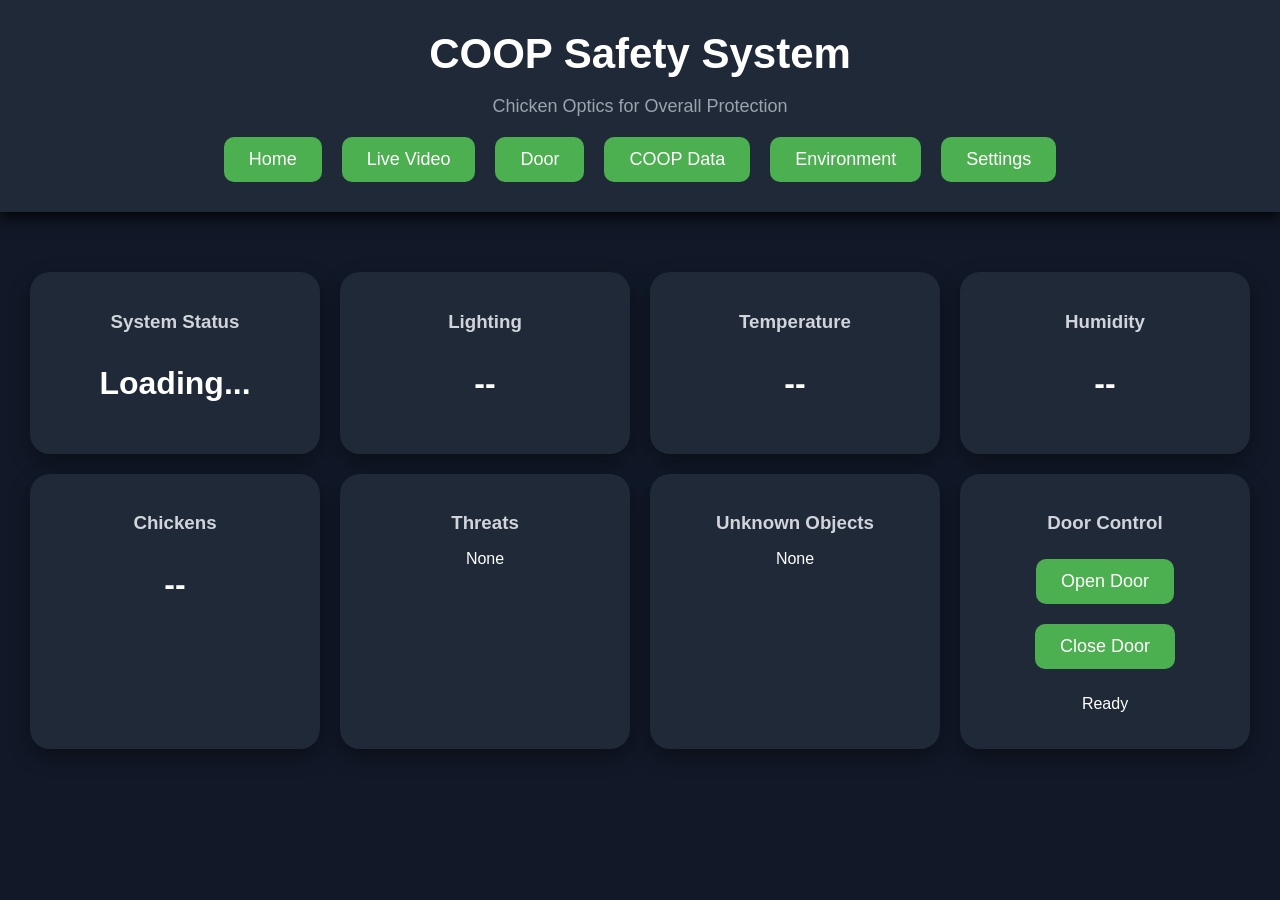
<file: website/index.html>
<!DOCTYPE html>
<html>

<head>

<meta charset="UTF-8">

<title>
COOP Safety Dashboard
</title>

<link rel="stylesheet" href="css/style.css">

</head>


<body>


<header>

<h1>
COOP Safety System
</h1>

<p>
Chicken Optics for Overall Protection
</p>


<nav class="navbar">

<a href="index.html">
Home
</a>

<a href="video.html">
Live Video
</a>

<a href="door.html">
Door
</a>

<a href="data.html">
COOP Data
</a>

<a href="environment.html?v=2">
Environment
</a>

<a href="settings.html">
Settings
</a>

</nav>


</header>




<div class="dashboard">


<div class="card status-card">

<h3>
System Status
</h3>

<p id="status" class="value">
Loading...
</p>

</div>




<div class="card">

<h3>
Lighting
</h3>

<p id="light" class="value">
--
</p>

</div>




<div class="card">

<h3>
Temperature
</h3>

<p id="temperature" class="value">
--
</p>

</div>




<div class="card">

<h3>
Humidity
</h3>

<p id="humidity" class="value">
--
</p>

</div>




<div class="card">

<h3>
Chickens
</h3>

<p id="chickens" class="value">
--
</p>

</div>




<div class="card">

<h3>
Threats
</h3>

<p id="threats">
None
</p>

</div>




<div class="card">

<h3>
Unknown Objects
</h3>

<p id="unknowns">
None
</p>

</div>




<!-- DOOR CONTROL -->

<div class="card">

<h3>
Door Control
</h3>


<button onclick="openDoor()">
Open Door
</button>


<button onclick="closeDoor()">
Close Door
</button>


<p id="doorStatus">
Ready
</p>


</div>



</div>



<script src="js/dashboard.js"></script>


<script>

function openDoor(){

    document.getElementById("doorStatus").innerHTML =
    "Opening door...";


    fetch(
        "http://192.168.50.2:5000/door/open",
        {
            method: "POST"
        }
    )

    .then(response => response.json())

    .then(data => {

        document.getElementById("doorStatus").innerHTML =
        data.message;

    });

}



function closeDoor(){

    document.getElementById("doorStatus").innerHTML =
    "Closing door...";


    fetch(
        "http://192.168.50.2:5000/door/close",
        {
            method: "POST"
        }
    )

    .then(response => response.json())

    .then(data => {

        document.getElementById("doorStatus").innerHTML =
        data.message;

    });

}


</script>


</body>

</html>
</file>
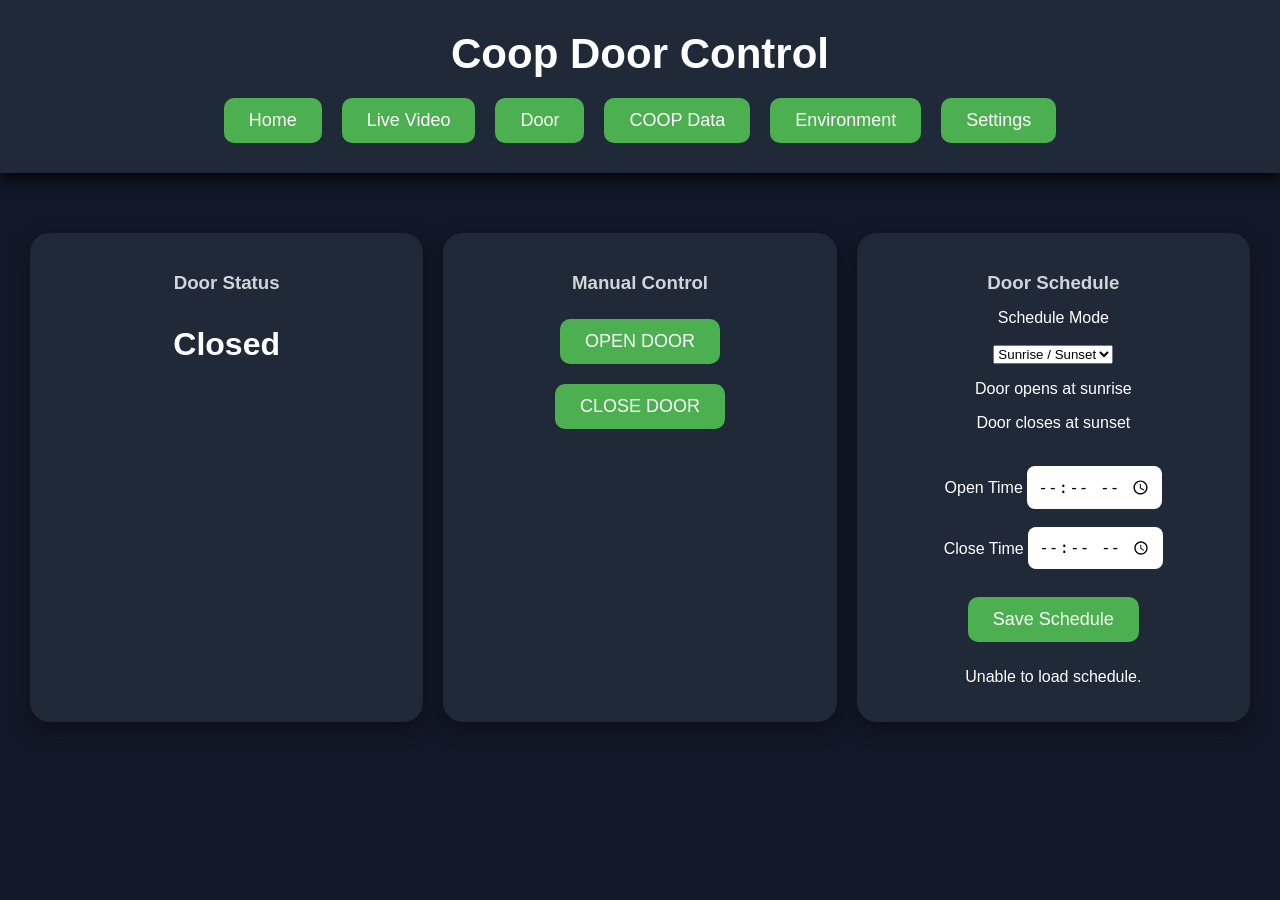
<file: website/door.html>
<!DOCTYPE html>

<html>

<head>

<meta charset="UTF-8">

<title>
Door Control
</title>

<link rel="stylesheet" href="css/style.css">

</head>


<body>


<header>

<h1>
Coop Door Control
</h1>


<nav class="navbar">

<a href="index.html">
Home
</a>

<a href="video.html">
Live Video
</a>

<a href="door.html">
Door
</a>

<a href="data.html">
COOP Data
</a>

<a href="environment.html?v=2">
Environment
</a>

<a href="settings.html">
Settings
</a>

</nav>


</header>



<div class="dashboard">


<div class="card">

<h3>
Door Status
</h3>

<p id="doorStatus" class="value">
Closed
</p>

</div>



<div class="card">

<h3>
Manual Control
</h3>

<button onclick="openDoor()">
OPEN DOOR
</button>

<button onclick="closeDoor()">
CLOSE DOOR
</button>

</div>



<div class="card">

<h3>
Door Schedule
</h3>


<label for="scheduleMode">
Schedule Mode
</label>

<br><br>


<select
id="scheduleMode"
onchange="updateScheduleDisplay()">

<option value="sunrise_sunset">
Sunrise / Sunset
</option>

<option value="manual">
Manual Times
</option>

</select>



<div id="sunSchedule">

<p>
Door opens at sunrise
</p>

<p>
Door closes at sunset
</p>

</div>



<div id="manualSchedule">

<br>

<label for="openTime">
Open Time
</label>

<input
type="time"
id="openTime">

<br><br>


<label for="closeTime">
Close Time
</label>

<input
type="time"
id="closeTime">

</div>


<br>


<button onclick="saveSchedule()">
Save Schedule
</button>


<p id="scheduleStatus">
Loading schedule...
</p>

</div>


</div>


<script src="js/door.js?v=3"></script>


</body>

</html>
</file>
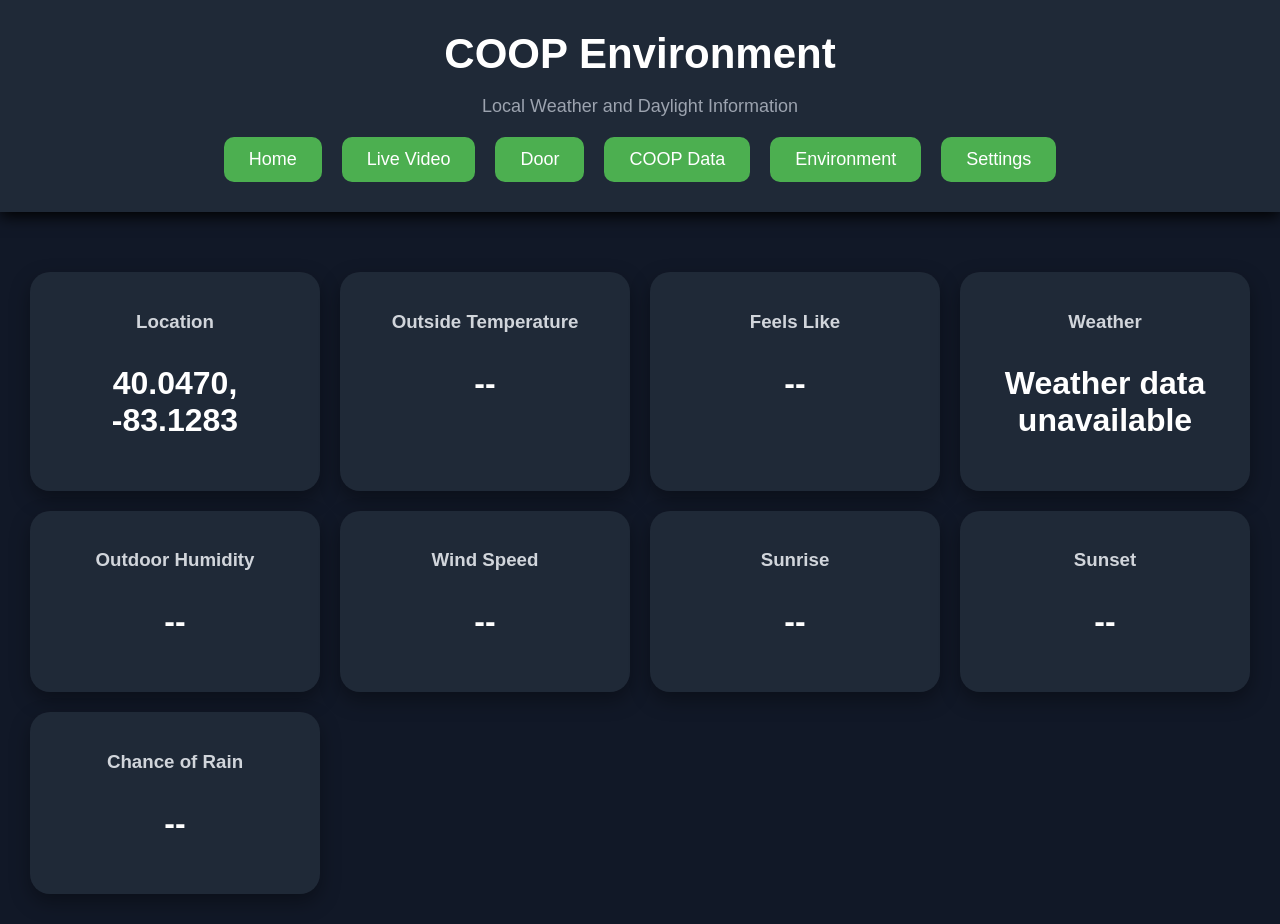
<file: website/environment.html>
<!DOCTYPE html>

<html>

<head>

<meta charset="UTF-8">

<title>
COOP Environment
</title>

<link rel="stylesheet" href="css/style.css">

</head>


<body>


<header>

<h1>
COOP Environment
</h1>

<p>
Local Weather and Daylight Information
</p>


<nav class="navbar">

<a href="index.html">Home
</a>

<a href="video.html">
Live Video
</a>

<a href="door.html">
Door
</a>

<a href="data.html">
COOP Data
</a>

<a href="environment.html?v=2">
Environment
</a>

<a href="settings.html">
Settings
</a>

</nav>


</header>


<div class="dashboard">


<div class="card">

<h3>
Location
</h3>

<p id="location" class="value">
Waiting for permission...
</p>

</div>


<div class="card">

<h3>
Outside Temperature
</h3>

<p id="outsideTemperature" class="value">
--
</p>

</div>


<div class="card">

<h3>
Feels Like
</h3>

<p id="feelsLike" class="value">
--
</p>

</div>


<div class="card">

<h3>
Weather
</h3>

<p id="weatherCondition" class="value">
--
</p>

</div>


<div class="card">

<h3>
Outdoor Humidity
</h3>

<p id="outsideHumidity" class="value">
--
</p>

</div>


<div class="card">

<h3>
Wind Speed
</h3>

<p id="windSpeed" class="value">
--
</p>

</div>


<div class="card">

<h3>
Sunrise
</h3>

<p id="sunrise" class="value">
--
</p>

</div>


<div class="card">

<h3>
Sunset
</h3>

<p id="sunset" class="value">
--
</p>

</div>


<div class="card">

<h3>
Chance of Rain
</h3>

<p id="rainChance" class="value">
--
</p>

</div>


</div>


<script src="js/environmentfixed.js"></script>


</body>

</html>
</file>
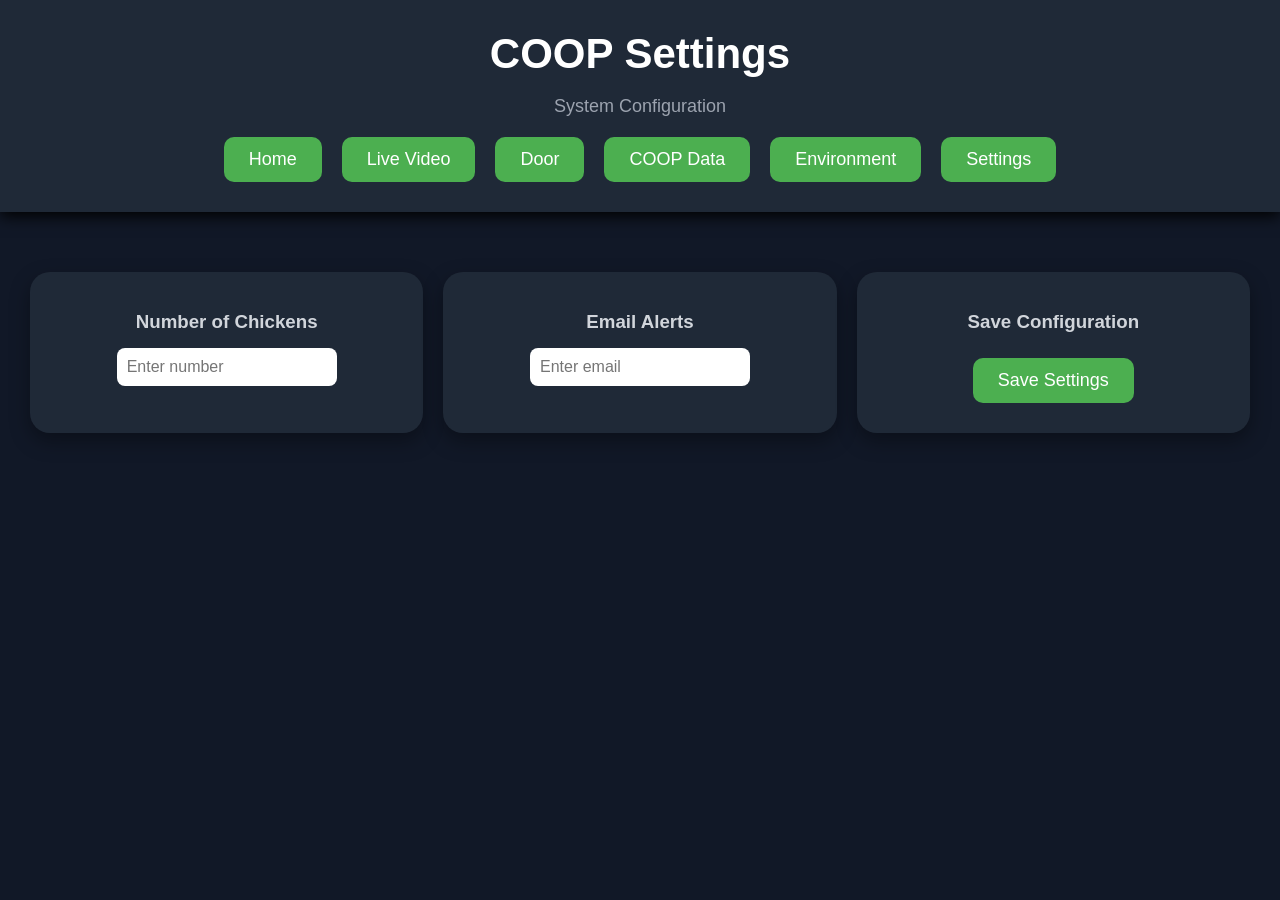
<file: website/settings.html>
<!DOCTYPE html>
<html>

<head>

    <meta charset="UTF-8">

    <title>
        COOP Settings
    </title>

    <link rel="stylesheet" href="css/style.css">

</head>



<body>



<header>

    <h1>
        COOP Settings
    </h1>

    <p>
        System Configuration
    </p>


    <nav class="navbar">

        <a href="index.html">
            Home
        </a>


        <a href="video.html">
            Live Video
        </a>


        <a href="door.html">
            Door
        </a>

        <a href="data.html">
            COOP Data
        </a>

        <a href="environment.html?v=2">
            Environment
        </a>

        <a href="settings.html">
            Settings
        </a>

    </nav>


</header>




<div class="dashboard">



    <!-- CHICKEN COUNT -->

    <div class="card">

        <h3>
            Number of Chickens
        </h3>


        <input
        id="chicken_count"
        type="number"
        placeholder="Enter number">


    </div>





    <!-- EMAIL ALERTS -->

    <div class="card">

        <h3>
            Email Alerts
        </h3>


        <input
        id="email"
        type="email"
        placeholder="Enter email">


    </div>





    <!-- SAVE -->

    <div class="card">

        <h3>
            Save Configuration
        </h3>


        <button onclick="saveSettings()">

            Save Settings

        </button>


    </div>



</div>




<script src="js/settings.js"></script>


</body>

</html>
</file>
<file: website/css/style.css>
body {

    margin:0;
    padding:0;

    font-family:
    "Segoe UI",
    Arial,
    sans-serif;

    background:#111827;

    color:white;

}


/* HEADER */

header {

    text-align:center;

    padding:30px;

    margin-bottom:30px;

    background:#1f2937;

    box-shadow:0 4px 15px black;

}


header h1 {

    margin:0;

    font-size:42px;

}


header p {

    color:#9ca3af;

    font-size:18px;

}



/* NAVIGATION */

.navbar {

    display:flex;

    justify-content:center;

    gap:20px;

    margin-top:20px;

}



.navbar a {

    background:#4CAF50;

    color:white;

    padding:12px 25px;

    border-radius:10px;

    text-decoration:none;

    font-size:18px;

    transition:0.3s;

}



.navbar a:hover {

    background:#45a049;

}



/* DASHBOARD */

.dashboard {

    display:grid;

    grid-template-columns:
    repeat(auto-fit,minmax(250px,1fr));

    gap:20px;

    padding:30px;

}



/* CARDS */

.card {

    background:#1f2937;

    border-radius:20px;

    padding:20px;

    text-align:center;

    box-shadow:
    0 8px 20px rgba(0,0,0,0.35);

    transition:0.2s;

}


.card:hover {

    transform:translateY(-5px);

}


.card h3 {

    color:#d1d5db;

    margin-bottom:15px;

}



.value {

    font-size:32px;

    font-weight:bold;

}



/* STATUS COLORS */

.safe {

    color:#22c55e;

}


.warning {

    color:#facc15;

}


.danger {

    color:#ef4444;

}



/* CAMERA */

.camera-section {

    text-align:center;

    padding:30px;

}


.camera-section h2 {

    margin-bottom:20px;

}



#video {

    width:90%;

    max-width:1000px;

    border-radius:20px;

    box-shadow:
    0 10px 30px black;

}



/* BUTTONS */

button {

    background:#4CAF50;

    color:white;

    border:none;

    padding:12px 25px;

    margin:10px;

    border-radius:10px;

    font-size:18px;

    cursor:pointer;

    transition:0.3s;

}


button:hover {

    background:#45a049;

}



/* INPUTS */

input {

    padding:10px;

    border-radius:8px;

    border:none;

    font-size:16px;

}


canvas {

    max-height:350px;

}


canvas {

    max-height:350px;

}


/* THREAT HISTORY */

.threat-card {

    background:#111827;

    border-radius:15px;

    overflow:hidden;

    margin-top:15px;

    box-shadow:
    0 6px 16px rgba(0,0,0,0.35);

}


.threat-image {

    width:100%;

    height:220px;

    object-fit:cover;

    display:block;

}


.threat-details {

    padding:15px;

    text-align:center;

}


.threat-details h3 {

    margin:0 0 10px 0;

    color:#ef4444;

}


.threat-details p {

    margin:0;

    color:#d1d5db;

}
</file>
